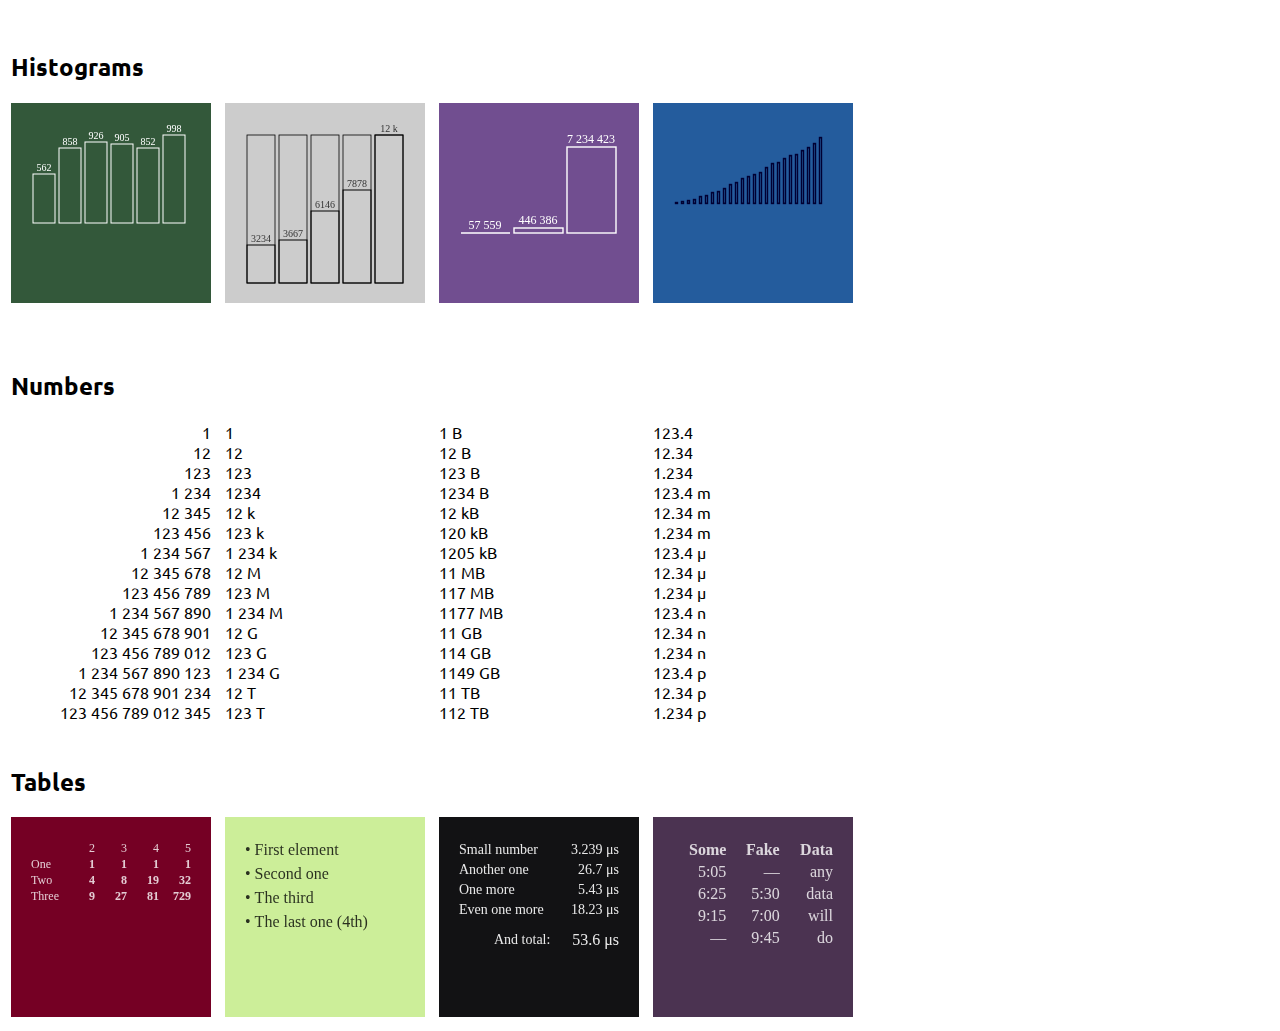
<file: apps/hal/priv/htdocs/hist_test.html>
<!DOCTYPE HTML>
<HTML>
<HEAD>
    <TITLE>Histogram</TITLE>
    <META HTTP-EQUIV="Content-Type" CONTENT="text/html;charset=UTF-8">
    <META HTTP-EQUIV="KEYWORDS" CONTENT="data representation tools">
    <LINK REV="MAIL:" HREF="mailto:akalenuk@gmail.com">
    <link rel='stylesheet' type='text/css' href='http://fonts.googleapis.com/css?family=Ubuntu:regular,bold&subset=Latin'>
</HEAD>
<BODY style='font-family:Ubuntu'>
    <table border=0>
        <tr><td>
            <br>
            <h2>Histograms</h2>
            <canvas id='h1' width=200 height=200 style='background-color:#33583a;'></canvas>
            <canvas id='h2' width=200 height=200 style='margin-left:10px; background-color:#cccccc;'></canvas>
            <canvas id='h3' width=200 height=200 style='margin-left:10px; background-color:#714e90;'></canvas>
            <canvas id='h4' width=200 height=200 style='margin-left:10px; background-color:#245c9d;'></canvas>
            <script type="text/javascript" src="hist.js"></script>
            <script>
            var h1 = document.getElementById("h1");
            var h1_с = h1.getContext("2d");    

            h1_с.font='10px Ubuntu';
            h1_с.strokeStyle='#FFFFFF';
            h1_с.fillStyle='#FFFFFF';
            h1_с.lineWidth = 1;
            hist(h1_с, [562,858,926,905,852,998],  20,20,160,100,  12);



            var h2 = document.getElementById("h2");
            var h2_с = h2.getContext("2d");    

            h2_с.font='10px Ubuntu';
            h2_с.strokeStyle='#000000';
            h2_с.fillStyle='#AA9999';
            h2_с.lineWidth = 0.8;
            hist(h2_с, [352,352,352,352,352],  20,20,160,160,  12, no_n);

            h2_с.lineWidth = 1.0;
            h2_с.fillStyle='#333333';
            hist(h2_с, [3234,3667,6146,7878,12523],  20,20,160,160,  12);


            var h3 = document.getElementById("h3");
            var h3_с = h3.getContext("2d");    

            h3_с.font='12px Ubuntu';
            h3_с.strokeStyle='#FFFFFF';
            h3_с.fillStyle='#FFFFFF';
            h3_с.lineWidth = 1.4;
            hist(h3_с, [57559, 446386, 7234423],  20,30,160,100,  14, long_n);


            var h4 = document.getElementById("h4");
            var h4_с = h4.getContext("2d");    

            h4_с.font='12px Ubuntu';
            h4_с.lineWidth = 1.4;
            h4_с.strokeStyle='#000033';
            hist(h4_с, [2, 3, 5, 7, 11, 13, 17, 19, 23, 29, 31, 37, 41, 43, 47, 53, 59, 61, 67, 71, 73, 79, 83, 89, 97],  20.5,20.5,160,80,  14, no_n);
            </script>
        </td></tr><tr><td>
            <script>
            document.write("<br><br><h2>Numbers</h2>");
        
            document.write("<div style='text-align:right; width:200px; float:left;'>");
            document.write(long_n(1) + "<br>");
            document.write(long_n(12) + "<br>");
            document.write(long_n(123) + "<br>");
            document.write(long_n(1234) + "<br>");
            document.write(long_n(12345) + "<br>");
            document.write(long_n(123456) + "<br>");
            document.write(long_n(1234567) + "<br>");
            document.write(long_n(12345678) + "<br>");
            document.write(long_n(123456789) + "<br>");
            document.write(long_n(1234567890) + "<br>");
            document.write(long_n(12345678901) + "<br>");
            document.write(long_n(123456789012) + "<br>");
            document.write(long_n(1234567890123) + "<br>");
            document.write(long_n(12345678901234) + "<br>");
            document.write(long_n(123456789012345) + "<br>");
            document.write("</div>");

            document.write("<div style='padding-left:14px; float:left; width:200px;'>");
            document.write(short_n(1) + "<br>");
            document.write(short_n(12) + "<br>");
            document.write(short_n(123) + "<br>");
            document.write(short_n(1234) + "<br>");
            document.write(short_n(12345) + "<br>");
            document.write(short_n(123456) + "<br>");
            document.write(short_n(1234567) + "<br>");
            document.write(short_n(12345678) + "<br>");
            document.write(short_n(123456789) + "<br>");
            document.write(short_n(1234567890) + "<br>");
            document.write(short_n(12345678901) + "<br>");
            document.write(short_n(123456789012) + "<br>");
            document.write(short_n(1234567890123) + "<br>");
            document.write(short_n(12345678901234) + "<br>");
            document.write(short_n(123456789012345) + "<br>");
            document.write("</div>");

            document.write("<div style='padding-left:14px; float:left; width:200px;'>");
            document.write(short_bytes(1) + "<br>");
            document.write(short_bytes(12) + "<br>");
            document.write(short_bytes(123) + "<br>");
            document.write(short_bytes(1234) + "<br>");
            document.write(short_bytes(12345) + "<br>");
            document.write(short_bytes(123456) + "<br>");
            document.write(short_bytes(1234567) + "<br>");
            document.write(short_bytes(12345678) + "<br>");
            document.write(short_bytes(123456789) + "<br>");
            document.write(short_bytes(1234567890) + "<br>");
            document.write(short_bytes(12345678901) + "<br>");
            document.write(short_bytes(123456789012) + "<br>");
            document.write(short_bytes(1234567890123) + "<br>");
            document.write(short_bytes(12345678901234) + "<br>");
            document.write(short_bytes(123456789012345) + "<br>");
            document.write("</div>");

            document.write("<div style='padding-left:14px; float:left; width:200px;'>");
            document.write(short_r(123.456789) + "<br>");
            document.write(short_r(12.3456789) + "<br>");
            document.write(short_r(1.23456789) + "<br>");
            document.write(short_r(0.123456789) + "<br>");
            document.write(short_r(0.0123456789) + "<br>");
            document.write(short_r(0.00123456789) + "<br>");
            document.write(short_r(0.000123456789) + "<br>");
            document.write(short_r(0.0000123456789) + "<br>");
            document.write(short_r(0.00000123456789) + "<br>");
            document.write(short_r(0.000000123456789) + "<br>");
            document.write(short_r(0.0000000123456789) + "<br>");
            document.write(short_r(0.00000000123456789) + "<br>");
            document.write(short_r(0.000000000123456789) + "<br>");
            document.write(short_r(0.0000000000123456789) + "<br>");
            document.write(short_r(0.00000000000123456789) + "<br>");
            document.write("</div>");
            </script>
        </td></tr><tr><td>
            <br>
            <h2>Tables</h2>
            <canvas id='t1' width=200 height=200 style='background-color:#750024;'></canvas>
            <canvas id='t2' width=200 height=200 style='margin-left:10px; background-color:#ccee99;'></canvas>
            <canvas id='t3' width=200 height=200 style='margin-left:10px; background-color:#121214;'></canvas>
            <canvas id='t4' width=200 height=200 style='margin-left:10px; background-color:#4b3351;'></canvas>
            <script>
                var t1 = document.getElementById("t1");
                var t1_с = t1.getContext("2d");
                t1_с.font='12px Ubuntu';
                t1_с.globalAlpha=0.8;
                t1_с.fillStyle='#FFFFFF';
                tab(t1_с, ["One", "Two", "Three"], ["2", "3", "4", "5"], [[1,4,9],[1,8,27],[1,19,27*3],[1,32,27*27]], 20,26, 160,16, short_n, 'bold 12px Ubuntu');
                t1_с.globalAlpha=1.0;

                var t2 = document.getElementById("t2");
                var t2_с = t2.getContext("2d");
                t2_с.font='16px Ubuntu';
                t2_с.globalAlpha=0.8;
                t2_с.fillStyle='#000000';
                tab(t2_с, ["• First element", "• Second one", "• The third", "• The last one (4th)"], [], [[]], 20,26, 160,24);
                t2_с.globalAlpha=1.0;

                var t3 = document.getElementById("t3");
                var t3_с = t3.getContext("2d");
                t3_с.font='14px Ubuntu';
                t3_с.globalAlpha=0.9    ;
                t3_с.fillStyle='#FFFFFF';
                tab(t3_с, ["Small number", "Another one", "One more", "Even one more"], [], [[0.00000324, 0.0000267, 0.00000543, 0.00001823]], 20,26, 160,20,  
                    function(x){return short_r(x)+"s"}, 
                    '14px Ubuntu');

                tab(t3_с, ["And total:"], [], [[0.0000536]], 55,116, 125,20,  
                    function(x){return short_r(x)+"s"}, 
                    '16px Ubuntu');
                t3_с.globalAlpha=1.0;

                var t4 = document.getElementById("t4");
                var t4_с = t4.getContext("2d");
                t4_с.font='bold 16px Ubuntu';
                t4_с.globalAlpha=0.8;
                t4_с.fillStyle='#FFFFFF';
                tab(t4_с, [], ["Some", "Fake", "Data"], [['5:05','6:25','9:15', '―'],['―','5:30','7:00','9:45'],['any', 'data' ,'will','do']], 20,26, 160,22, 
                    short_n,
                    '16px Ubuntu');
                t4_с.globalAlpha=1.0;

            </script>
        </td></tr>
    </table>
</BODY>
</file>
